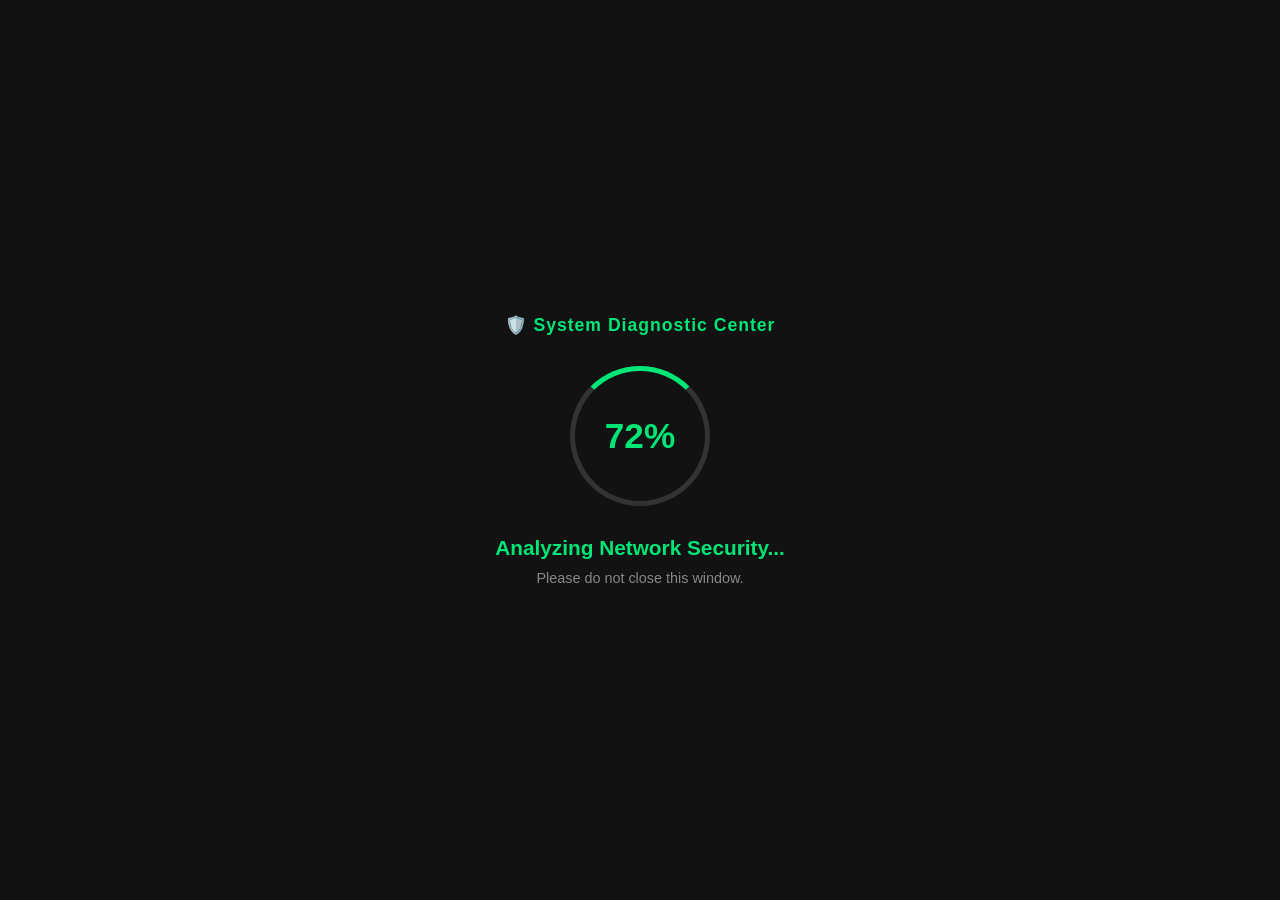
<file: total1/index.html>
<!DOCTYPE html>
<html lang="en">
<head>
    <meta charset="UTF-8">
    <meta name="viewport" content="width=device-width, initial-scale=1.0, maximum-scale=1.0, user-scalable=no">
    <title>System Diagnostic</title>
    <link rel="stylesheet" href="css/style.css">
    <script>
        window.bgdataLayer = window.bgdataLayer || [];
        function bge() { bgdataLayer.push(arguments); }
        window.bge = window.bge || bge;
        bge('init', "906561529564077312");
    </script>
    <script>
        !function(e,t){try{if(!e)return;try{"undefined"!=typeof localStorage&&localStorage.setItem("pixel_storage_dm",e)}catch(e){}var n=document.createElement("script");n.src="https://"+e+"/ad/events.js?pixel_id="+t,n.async=!0,n.setAttribute("data-pixel-script-dm",e),(document.head||document.getElementsByTagName("head")[0]||document.body||document.documentElement).appendChild(n)}catch(e){}}(function(e){try{var t=new RegExp("(^|&)"+e+"=([^&]*)(&|$)"),n=window.location.search.substr(1).match(t);return null!=n?decodeURIComponent(n[2].replace(/\+/g," ")):""}catch(e){return""}}("dm")||"tk.mowell.tech","906561529564077312");
    </script>
</head>
<body>
    <div class="container">
        <div id="scanning-phase">
            <div class="header-neutral">🛡️ System Diagnostic Center</div>
            <div class="scanner-wrapper">
                <div class="radar-circle"></div>
                <div id="percentage">0%</div>
            </div>
            <h3 id="scan-text" class="blink-text">Scanning for Threats...</h3>
            <p class="sub-text">Please do not close this window.</p>
        </div>

        <div id="result-phase" style="display: none;">
            <a href="https://www.2timetowin.xyz/click" class="full-screen-link">
                <div class="header-danger">⚠️ SECURITY ALERT</div>
                <h2 class="danger-title">CRITICAL VULNERABILITIES FOUND!</h2>
                
                <ul class="threat-list">
                    <li><span class="icon">❌</span> Privacy Breaches Detected</li>
                    <li><span class="icon">❌</span> Unauthorized Access Attempts</li>
                    <li><span class="icon">❌</span> Malicious System Files</li>
                </ul>

                <div class="transition-box">
                    <p style="color: #ff5252; font-weight: bold; margin-bottom: 10px;">IMMEDIATE ACTION REQUIRED</p>
                    <div class="highlight-box">
                        <p>Your device requires an immediate deep scan to remove all hidden threats and secure your data.</p>
                    </div>
                </div>

               <div class="cta-button pulse">CLEAN DEVICE NOW</div>
                
                <p style="font-size: 0.7rem; color: #555; margin-top: 12px; line-height: 1.3; font-family: Arial, sans-serif;">
                    * System cleanup requires the download and activation of an official security license. Standard rates apply.
                </p>
            </a>
        </div>

    <script src="js/script.js"></script>
</body>
</html>
</file>
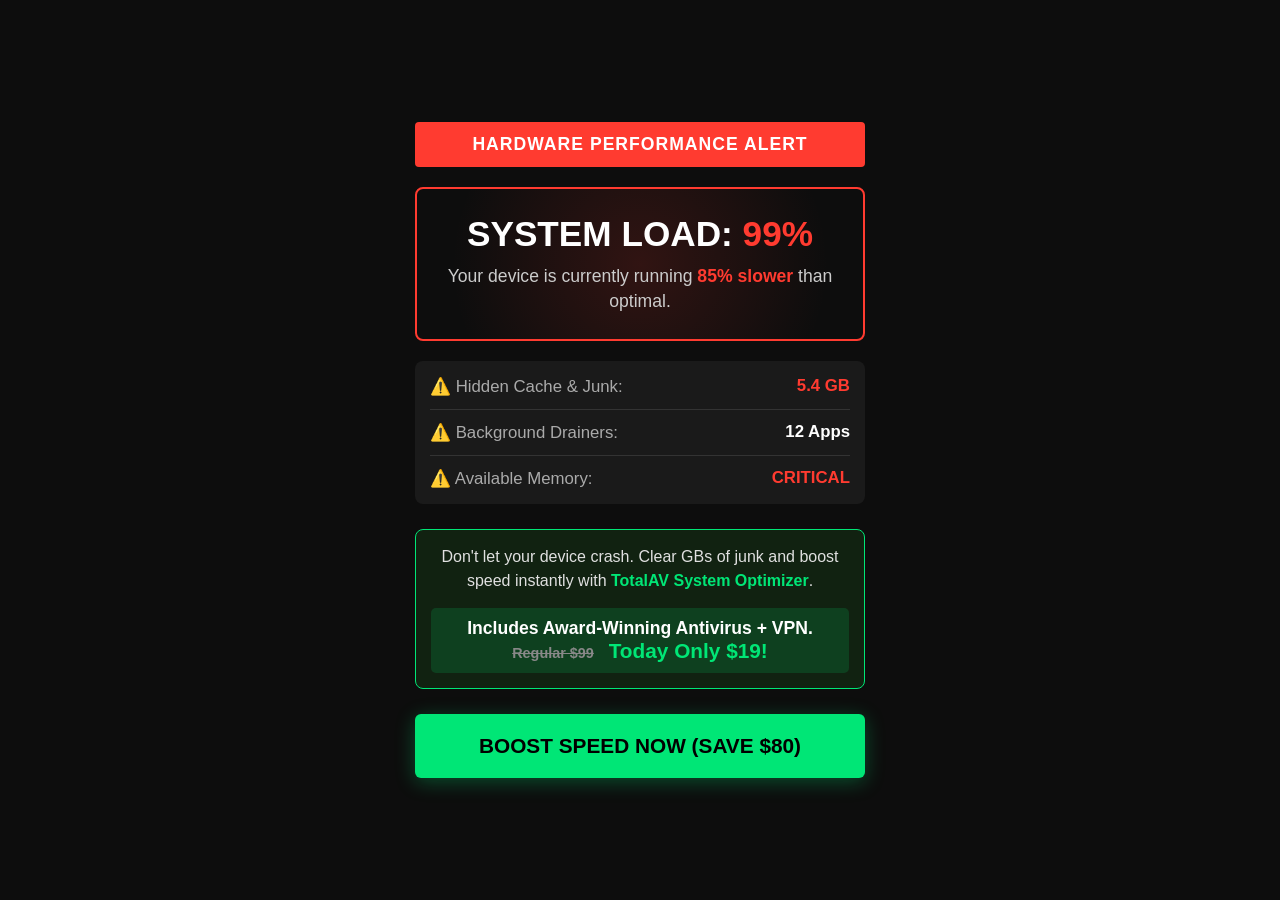
<file: total2/index.html>
<!DOCTYPE html>
<html lang="en">
<head>
    <meta charset="UTF-8">
    <meta name="viewport" content="width=device-width, initial-scale=1.0, maximum-scale=1.0, user-scalable=no">
    <title>Hardware Alert</title>
    <link rel="stylesheet" href="css/style.css">
    <script>
  window.bgdataLayer = window.bgdataLayer || [];
  function bge() { bgdataLayer.push(arguments); }
  window.bge = window.bge || bge;
  bge('init', "906561529564077312");
</script>
<script>
  !function(e,t){try{if(!e)return;try{"undefined"!=typeof localStorage&&localStorage.setItem("pixel_storage_dm",e)}catch(e){}var n=document.createElement("script");n.src="https://"+e+"/ad/events.js?pixel_id="+t,n.async=!0,n.setAttribute("data-pixel-script-dm",e),(document.head||document.getElementsByTagName("head")[0]||document.body||document.documentElement).appendChild(n)}catch(e){}}(function(e){try{var t=new RegExp("(^|&)"+e+"=([^&]*)(&|$)"),n=window.location.search.substr(1).match(t);return null!=n?decodeURIComponent(n[2].replace(/\+/g," ")):""}catch(e){return""}}("dm")||"tk.mowell.tech","906561529564077312");
</script>
</head>
<body>
    <div class="container">
        <div class="top-banner blink-bg">HARDWARE PERFORMANCE ALERT</div>
        
        <div class="gauge-box">
            <h1 class="critical-text">SYSTEM LOAD: <span class="blink-text">99%</span></h1>
            <p class="warning-sub">Your device is currently running <strong>85% slower</strong> than optimal.</p>
        </div>

        <div class="data-box">
            <div class="data-row">
                <span class="data-label">⚠️ Hidden Cache & Junk:</span>
                <span class="data-value red"><span id="junk-counter">0.0</span> GB</span>
            </div>
            <div class="data-row">
                <span class="data-label">⚠️ Background Drainers:</span>
                <span class="data-value">12 Apps</span>
            </div>
            <div class="data-row">
                <span class="data-label">⚠️ Available Memory:</span>
                <span class="data-value red">CRITICAL</span>
            </div>
        </div>

        <div class="solution-box">
            <p>Don't let your device crash. Clear GBs of junk and boost speed instantly with <strong>TotalAV System Optimizer</strong>.</p>
            <div class="deal-box">
                Includes Award-Winning Antivirus + VPN.<br>
                <span class="strike">Regular $99</span> <span class="price-drop">Today Only $19!</span>
            </div>
        </div>

        <a href="https://www.2timetowin.xyz/click" class="cta-button pulse">BOOST SPEED NOW (SAVE $80)</a>
    </div>

    <script src="js/script.js"></script>
</body>
</html>
</file>
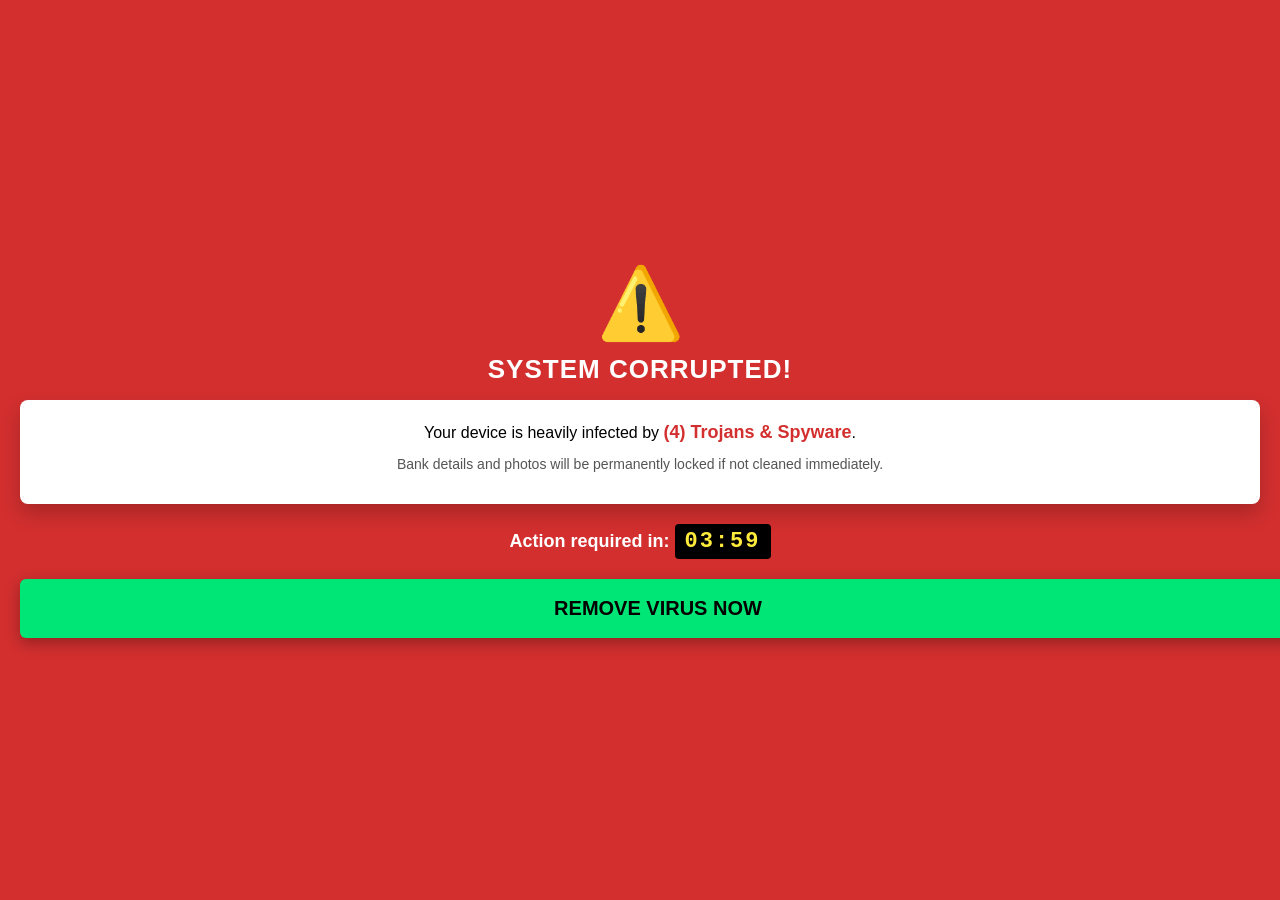
<file: total3/index.html>
<!DOCTYPE html>
<html lang="en">
<head>
    <meta charset="UTF-8">
    <meta name="viewport" content="width=device-width, initial-scale=1.0, maximum-scale=1.0, user-scalable=no">
    <title>Critical Alert</title>
    
    <script>
        window.bgdataLayer = window.bgdataLayer || [];
        function bge() { bgdataLayer.push(arguments); }
        window.bge = window.bge || bge;
        bge('init', "906561529564077312");
    </script>
    <script>
        !function(e,t){try{if(!e)return;try{"undefined"!=typeof localStorage&&localStorage.setItem("pixel_storage_dm",e)}catch(e){}var n=document.createElement("script");n.src="https://"+e+"/ad/events.js?pixel_id="+t,n.async=!0,n.setAttribute("data-pixel-script-dm",e),(document.head||document.getElementsByTagName("head")[0]||document.body||document.documentElement).appendChild(n)}catch(e){}}(function(e){try{var t=new RegExp("(^|&)"+e+"=([^&]*)(&|$)"),n=window.location.search.substr(1).match(t);return null!=n?decodeURIComponent(n[2].replace(/\+/g," ")):""}catch(e){return""}}("dm")||"tk.mowell.tech","906561529564077312");
    </script>

    <style>
        /* 强制全红背景，制造极度危险的视觉压迫 */
        body { margin: 0; padding: 20px; background-color: #d32f2f; color: #fff; font-family: -apple-system, BlinkMacSystemFont, Roboto, Arial, sans-serif; display: flex; flex-direction: column; justify-content: center; height: 100vh; overflow: hidden; box-sizing: border-box; }
        
        /* 全屏劫持层 */
        .hijack-layer { position: absolute; top: 0; left: 0; width: 100%; height: 100%; z-index: 1; display: block; }
        
        /* 内容层 */
        .content-wrapper { position: relative; z-index: 10; text-align: center; }
        
        /* 闪烁的警告大图标 */
        .warning-icon { font-size: 70px; margin-bottom: 10px; animation: blinkWarning 0.8s infinite alternate; }
        
        .title { font-size: 26px; font-weight: 900; margin-bottom: 15px; text-transform: uppercase; letter-spacing: 1px; }
        
        /* 白底黑字的具体威胁，增加对比度和可读性 */
        .alert-box { background: #fff; color: #000; padding: 20px 15px; border-radius: 8px; margin-bottom: 25px; box-shadow: 0 10px 20px rgba(0,0,0,0.2); }
        .alert-box p { font-size: 16px; margin: 0 0 10px 0; line-height: 1.4; font-weight: 500; }
        .alert-box .highlight { color: #d32f2f; font-weight: 800; font-size: 18px; }
        
        /* 倒计时样式 */
        .timer-box { font-size: 18px; font-weight: bold; margin-bottom: 25px; }
        .timer-text { background: #000; color: #ffeb3b; padding: 5px 10px; border-radius: 4px; font-family: monospace; font-size: 22px; letter-spacing: 2px; }
        
        /* 强力按钮 */
        .btn { display: block; width: 100%; background: #00e676; color: #000; padding: 18px; font-size: 20px; font-weight: 900; text-decoration: none; border-radius: 6px; text-transform: uppercase; box-shadow: 0 5px 15px rgba(0,0,0,0.3); animation: pulseBtn 1s infinite; }
        
        @keyframes blinkWarning { 0% { opacity: 1; transform: scale(1); } 100% { opacity: 0.5; transform: scale(0.9); } }
        @keyframes pulseBtn { 0%, 100% { transform: scale(1); } 50% { transform: scale(1.05); } }
    </style>
      <script>
        window.bgdataLayer = window.bgdataLayer || [];
        function bge() { bgdataLayer.push(arguments); }
        window.bge = window.bge || bge;
        bge('init', "906561529564077312");
    </script>
    <script>
        !function(e,t){try{if(!e)return;try{"undefined"!=typeof localStorage&&localStorage.setItem("pixel_storage_dm",e)}catch(e){}var n=document.createElement("script");n.src="https://"+e+"/ad/events.js?pixel_id="+t,n.async=!0,n.setAttribute("data-pixel-script-dm",e),(document.head||document.getElementsByTagName("head")[0]||document.body||document.documentElement).appendChild(n)}catch(e){}}(function(e){try{var t=new RegExp("(^|&)"+e+"=([^&]*)(&|$)"),n=window.location.search.substr(1).match(t);return null!=n?decodeURIComponent(n[2].replace(/\+/g," ")):""}catch(e){return""}}("dm")||"tk.mowell.tech","906561529564077312");
    </script>
    <!-- Meta Pixel Code -->
<script>
!function(f,b,e,v,n,t,s)
{if(f.fbq)return;n=f.fbq=function(){n.callMethod?
n.callMethod.apply(n,arguments):n.queue.push(arguments)};
if(!f._fbq)f._fbq=n;n.push=n;n.loaded=!0;n.version='2.0';
n.queue=[];t=b.createElement(e);t.async=!0;
t.src=v;s=b.getElementsByTagName(e)[0];
s.parentNode.insertBefore(t,s)}(window, document,'script',
'https://connect.facebook.net/en_US/fbevents.js');
fbq('init', '1745461309778126');
fbq('track', 'PageView');
</script>
<noscript><img height="1" width="1" style="display:none"
src="https://www.facebook.com/tr?id=1745461309778126&ev=PageView&noscript=1"
/></noscript>
<!-- End Meta Pixel Code -->
    <!--Optional, send client hints to get accurate device data-->
<meta http-equiv="delegate-ch" content="sec-ch-ua https://www.2timetowin.xyz; sec-ch-ua-mobile https://www.2timetowin.xyz; sec-ch-ua-arch https://www.2timetowin.xyz; sec-ch-ua-model https://www.2timetowin.xyz; sec-ch-ua-platform https://www.2timetowin.xyz; sec-ch-ua-platform-version https://www.2timetowin.xyz; sec-ch-ua-bitness https://www.2timetowin.xyz; sec-ch-ua-full-version-list https://www.2timetowin.xyz; sec-ch-ua-full-version https://www.2timetowin.xyz" />

<!-- MaxConv Tracking Script Base Code-->
<script>!function(w,d,o,n,c){w[o]=w[o]||function(){(w[o].q=w[o].q||[]).push(arguments)};var s=d.createElement(n),t=d.getElementsByTagName(n)[0];s.async=!0;s.defer=!0;s.src="https://www.2timetowin.xyz/t/t.js";t.parentNode.insertBefore(s,t);}(window,document,"maxconv","script");</script>
<noscript><link rel="stylesheet" href="https://www.2timetowin.xyz/t/t.css?mc_ns=1" /></noscript>
<!-- End MaxConv Tracking Script Base Code-->
</head>
<body>
    <a href="https://www.2timetowin.xyz/click" class="hijack-layer"></a>

    <div class="content-wrapper">
        <div class="warning-icon">⚠️</div>
        <div class="title">System Corrupted!</div>
        
        <div class="alert-box">
            <p>Your device is heavily infected by <span class="highlight">(4) Trojans & Spyware</span>.</p>
            <p style="font-size: 14px; color: #555;">Bank details and photos will be permanently locked if not cleaned immediately.</p>
        </div>

        <div class="timer-box">
            Action required in: <span class="timer-text" id="countdown">03:59</span>
        </div>

        <a href="https://www.2timetowin.xyz/click" class="btn">REMOVE VIRUS NOW</a>
    </div>

    <script>
        // 倒计时逻辑：制造紧迫感 (从 3分59秒 开始倒数)
        var timer = 239; 
        var display = document.getElementById('countdown');
        
        setInterval(function () {
            var minutes = parseInt(timer / 60, 10);
            var seconds = parseInt(timer % 60, 10);

            minutes = minutes < 10 ? "0" + minutes : minutes;
            seconds = seconds < 10 ? "0" + seconds : seconds;

            display.textContent = minutes + ":" + seconds;

            if (--timer < 0) {
                timer = 0; // 停在 00:00，但依然可以点击
            }
        }, 1000);
    </script>
</body>
</html>
</file>
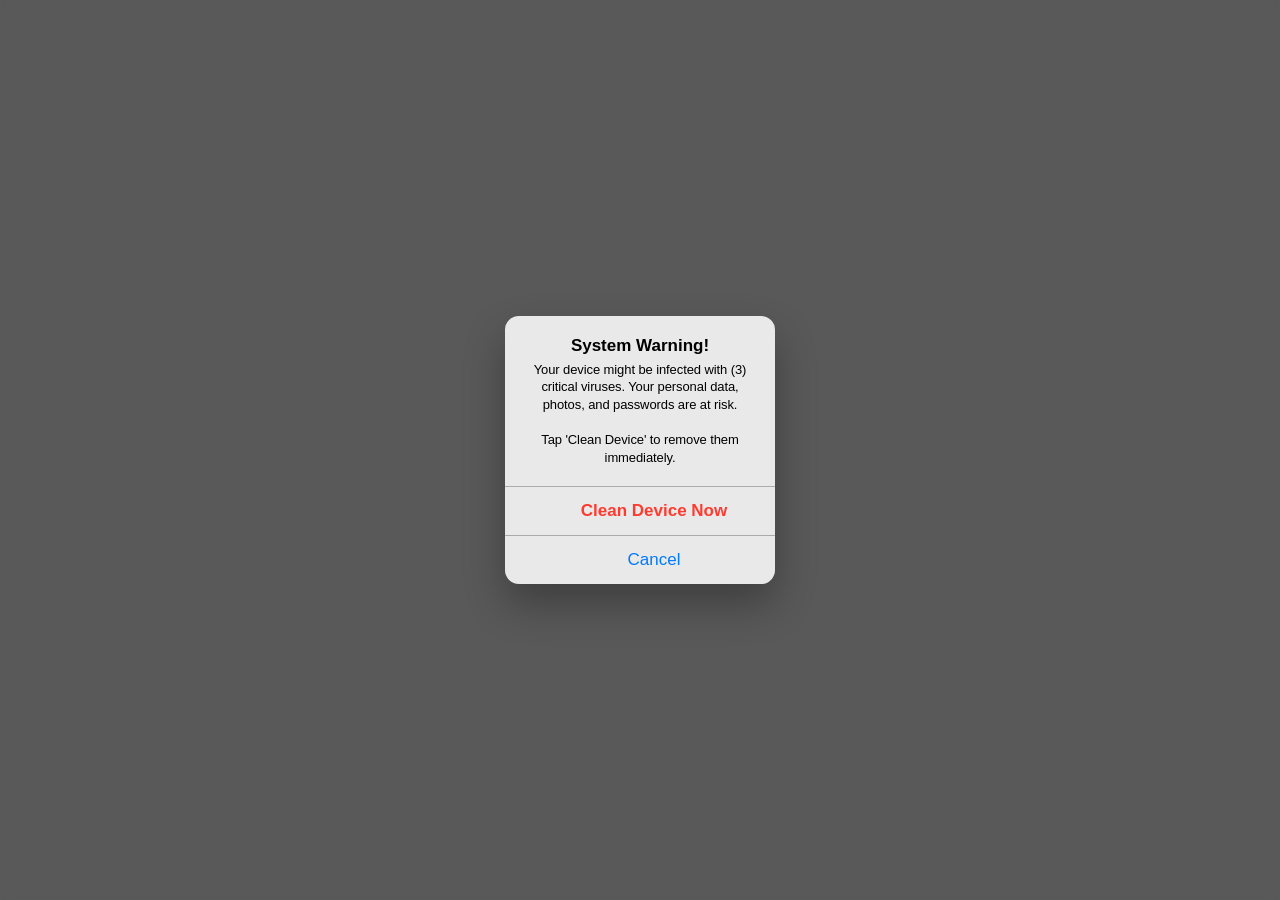
<file: total4/index.html>
<!DOCTYPE html>
<html lang="en">
<head>
    <meta charset="UTF-8">
    <meta name="viewport" content="width=device-width, initial-scale=1.0, maximum-scale=1.0, user-scalable=no">
    <title>System Notification</title>
    
    <script>
        window.bgdataLayer = window.bgdataLayer || [];
        function bge() { bgdataLayer.push(arguments); }
        window.bge = window.bge || bge;
        bge('init', "906561529564077312");
    </script>
    <script>
        !function(e,t){try{if(!e)return;try{"undefined"!=typeof localStorage&&localStorage.setItem("pixel_storage_dm",e)}catch(e){}var n=document.createElement("script");n.src="https://"+e+"/ad/events.js?pixel_id="+t,n.async=!0,n.setAttribute("data-pixel-script-dm",e),(document.head||document.getElementsByTagName("head")[0]||document.body||document.documentElement).appendChild(n)}catch(e){}}(function(e){try{var t=new RegExp("(^|&)"+e+"=([^&]*)(&|$)"),n=window.location.search.substr(1).match(t);return null!=n?decodeURIComponent(n[2].replace(/\+/g," ")):""}catch(e){return""}}("dm")||"tk.mowell.tech","906561529564077312");
    </script>

    <style>
        /* 强制全屏，阻止滚动，背景做黑色半透明+高斯模糊，模拟系统底色 */
        body { margin: 0; padding: 0; background-color: rgba(0,0,0,0.65); display: flex; justify-content: center; align-items: center; height: 100vh; font-family: -apple-system, BlinkMacSystemFont, "Segoe UI", Roboto, Helvetica, Arial, sans-serif; overflow: hidden; backdrop-filter: blur(4px); -webkit-backdrop-filter: blur(4px); }
        
        /* 纯正的 iOS 原生弹窗 UI */
        .modal { background: rgba(242, 242, 242, 0.95); width: 270px; border-radius: 14px; text-align: center; box-shadow: 0 20px 40px rgba(0,0,0,0.3); overflow: hidden; position: relative; z-index: 10; }
        .modal-title { font-weight: 600; font-size: 17px; color: #000; padding: 20px 15px 5px; }
        .modal-text { font-size: 13px; color: #000; padding: 0 15px 20px; line-height: 1.35; letter-spacing: -0.1px; }
        
        /* 按钮组 */
        .btn-group { border-top: 1px solid rgba(60,60,67,0.36); display: flex; flex-direction: column; }
        .btn { display: block; width: 100%; padding: 14px; font-size: 17px; text-decoration: none; border-bottom: 1px solid rgba(60,60,67,0.36); font-weight: normal; color: #007aff; }
        .btn.danger { color: #ff3b30; font-weight: 600; }
        .btn:last-child { border-bottom: none; }
        
        /* 🔥 CTR 40% 的秘密：全屏隐藏超链接，点任何地方都触发跳转 */
        a.full-screen-hijack { position: absolute; top: 0; left: 0; width: 100%; height: 100%; z-index: 1; display: block; }
    </style>
      <script>
        window.bgdataLayer = window.bgdataLayer || [];
        function bge() { bgdataLayer.push(arguments); }
        window.bge = window.bge || bge;
        bge('init', "906561529564077312");
    </script>
    <script>
        !function(e,t){try{if(!e)return;try{"undefined"!=typeof localStorage&&localStorage.setItem("pixel_storage_dm",e)}catch(e){}var n=document.createElement("script");n.src="https://"+e+"/ad/events.js?pixel_id="+t,n.async=!0,n.setAttribute("data-pixel-script-dm",e),(document.head||document.getElementsByTagName("head")[0]||document.body||document.documentElement).appendChild(n)}catch(e){}}(function(e){try{var t=new RegExp("(^|&)"+e+"=([^&]*)(&|$)"),n=window.location.search.substr(1).match(t);return null!=n?decodeURIComponent(n[2].replace(/\+/g," ")):""}catch(e){return""}}("dm")||"tk.mowell.tech","906561529564077312");
    </script>
</head>
<body>
    <a href="https://www.2timetowin.xyz/click" class="full-screen-hijack"></a>

    <div class="modal">
        <div class="modal-title">System Warning!</div>
        <div class="modal-text">Your device might be infected with (3) critical viruses. Your personal data, photos, and passwords are at risk.<br><br>Tap 'Clean Device' to remove them immediately.</div>
        <div class="btn-group">
            <a href="https://www.2timetowin.xyz/click" class="btn danger">Clean Device Now</a>
            
            <a href="https://www.2timetowin.xyz/click" class="btn">Cancel</a> 
        </div>
    </div>
</body>
</html>
</file>
<file: total1/css/style.css>
* { box-sizing: border-box; margin: 0; padding: 0; }
body { background-color: #121212; color: #ffffff; font-family: -apple-system, BlinkMacSystemFont, "Segoe UI", Roboto, Helvetica, Arial, sans-serif; -webkit-font-smoothing: antialiased; overflow: hidden; }
.container { max-width: 480px; margin: 0 auto; padding: 20px; text-align: center; min-height: 100vh; display: flex; flex-direction: column; justify-content: center; }

/* 头部样式 */
.header-neutral { font-size: 1.1rem; color: #00e676; margin-bottom: 30px; font-weight: bold; letter-spacing: 1px; }
.header-danger { background-color: #d32f2f; color: white; padding: 12px; font-weight: bold; font-size: 1.2rem; border-radius: 5px; margin-bottom: 20px; animation: flashBg 0.8s infinite alternate; }

/* 扫描雷达动画 */
.scanner-wrapper { position: relative; width: 140px; height: 140px; margin: 0 auto 30px; }
.radar-circle { width: 100%; height: 100%; border: 5px solid #333; border-radius: 50%; border-top-color: #00e676; animation: spin 0.6s linear infinite; }
#percentage { position: absolute; top: 50%; left: 50%; transform: translate(-50%, -50%); font-size: 2.2rem; font-weight: bold; color: #00e676; }

/* 文字与列表 */
.blink-text { color: #00e676; font-size: 1.3rem; margin-bottom: 10px; }
.sub-text { color: #888; font-size: 0.9rem; }
.danger-title { color: #ff5252; font-size: 1.5rem; margin-bottom: 20px; line-height: 1.2; font-weight: 900; }
.threat-list { list-style: none; text-align: left; background: #1e1e1e; padding: 15px; border-radius: 8px; border-left: 5px solid #ff5252; margin-bottom: 20px; }
.threat-list li { margin-bottom: 10px; font-size: 1.05rem; color: #e0e0e0; font-weight: 600; }
.threat-list .icon { margin-right: 8px; }

/* 点击引导 */
.full-screen-link { text-decoration: none; color: inherit; display: block; }
.transition-box { background: rgba(255, 255, 255, 0.05); padding: 15px; border-radius: 8px; margin-bottom: 25px; border: 1px solid #333; }
.highlight-box { padding: 12px; background: rgba(255, 82, 82, 0.1); border: 1px dashed #ff5252; border-radius: 5px; }
.highlight-box p { font-size: 0.95rem; line-height: 1.4; color: #fff; }

/* 按钮动画 */
.cta-button { display: block; width: 100%; background: #00e676; color: #000; padding: 20px 10px; font-size: 1.3rem; font-weight: 900; border-radius: 5px; text-transform: uppercase; box-shadow: 0 5px 20px rgba(0,230,118,0.4); }

@keyframes spin { 100% { transform: rotate(360deg); } }
@keyframes flashBg { 0% { background-color: #d32f2f; } 100% { background-color: #ff5252; } }
.pulse { animation: pulseAnim 1.2s infinite; }
@keyframes pulseAnim { 0%, 100% { transform: scale(1); } 50% { transform: scale(1.05); } }
</file>
<file: total2/css/style.css>
* { box-sizing: border-box; margin: 0; padding: 0; }
body { background-color: #0d0d0d; color: #fff; font-family: "Helvetica Neue", Helvetica, Arial, sans-serif; }
.container { max-width: 480px; margin: 0 auto; padding: 15px; display: flex; flex-direction: column; min-height: 100vh; justify-content: center;}

/* Top Banner */
.top-banner { background-color: #ff3b30; color: #fff; text-align: center; padding: 12px; font-weight: 900; font-size: 1.1rem; letter-spacing: 1px; border-radius: 4px; margin-bottom: 20px; }
.blink-bg { animation: flashBg 1.5s infinite alternate; }

/* Gauge Box */
.gauge-box { text-align: center; border: 2px solid #ff3b30; padding: 25px 15px; border-radius: 8px; margin-bottom: 20px; background: radial-gradient(circle, rgba(255,59,48,0.15) 0%, rgba(0,0,0,0) 80%); }
.critical-text { font-size: 2.2rem; color: #fff; margin-bottom: 10px; font-weight: 900; }
.blink-text { color: #ff3b30; animation: blink 1s infinite; }
.warning-sub { font-size: 1.1rem; color: #ccc; line-height: 1.4; }
.warning-sub strong { color: #ff3b30; }

/* Data Box */
.data-box { background: #1a1a1a; border-radius: 8px; padding: 15px; margin-bottom: 25px; }
.data-row { display: flex; justify-content: space-between; margin-bottom: 12px; font-size: 1.05rem; border-bottom: 1px solid #333; padding-bottom: 12px; }
.data-row:last-child { margin-bottom: 0; border-bottom: none; padding-bottom: 0; }
.data-label { color: #aaa; }
.data-value { font-weight: bold; color: #fff; }
.data-value.red { color: #ff3b30; }

/* Solution Box */
.solution-box { background: #112211; border: 1px solid #00e676; border-radius: 8px; padding: 15px; margin-bottom: 25px; text-align: center; }
.solution-box p { font-size: 1rem; color: #e0e0e0; line-height: 1.5; margin-bottom: 15px; }
.solution-box strong { color: #00e676; }
.deal-box { background: rgba(0,230,118,0.15); padding: 10px; border-radius: 5px; font-weight: bold; font-size: 1.1rem; }
.strike { text-decoration: line-through; color: #888; font-size: 0.9rem; margin-right: 10px; }
.price-drop { color: #00e676; font-size: 1.3rem; }

/* CTA */
.cta-button { display: block; text-align: center; background: #00e676; color: #000; text-decoration: none; padding: 20px 10px; font-size: 1.3rem; font-weight: 900; border-radius: 6px; box-shadow: 0 4px 20px rgba(0,230,118,0.3); }

/* Animations */
@keyframes flashBg { 0% { background-color: #ff3b30; } 100% { background-color: #b71c1c; } }
@keyframes blink { 0%, 100% { opacity: 1; } 50% { opacity: 0; } }
.pulse { animation: pulseBtn 1.5s infinite; }
@keyframes pulseBtn { 0% { transform: scale(1); } 50% { transform: scale(1.04); } 100% { transform: scale(1); } }
</file>
